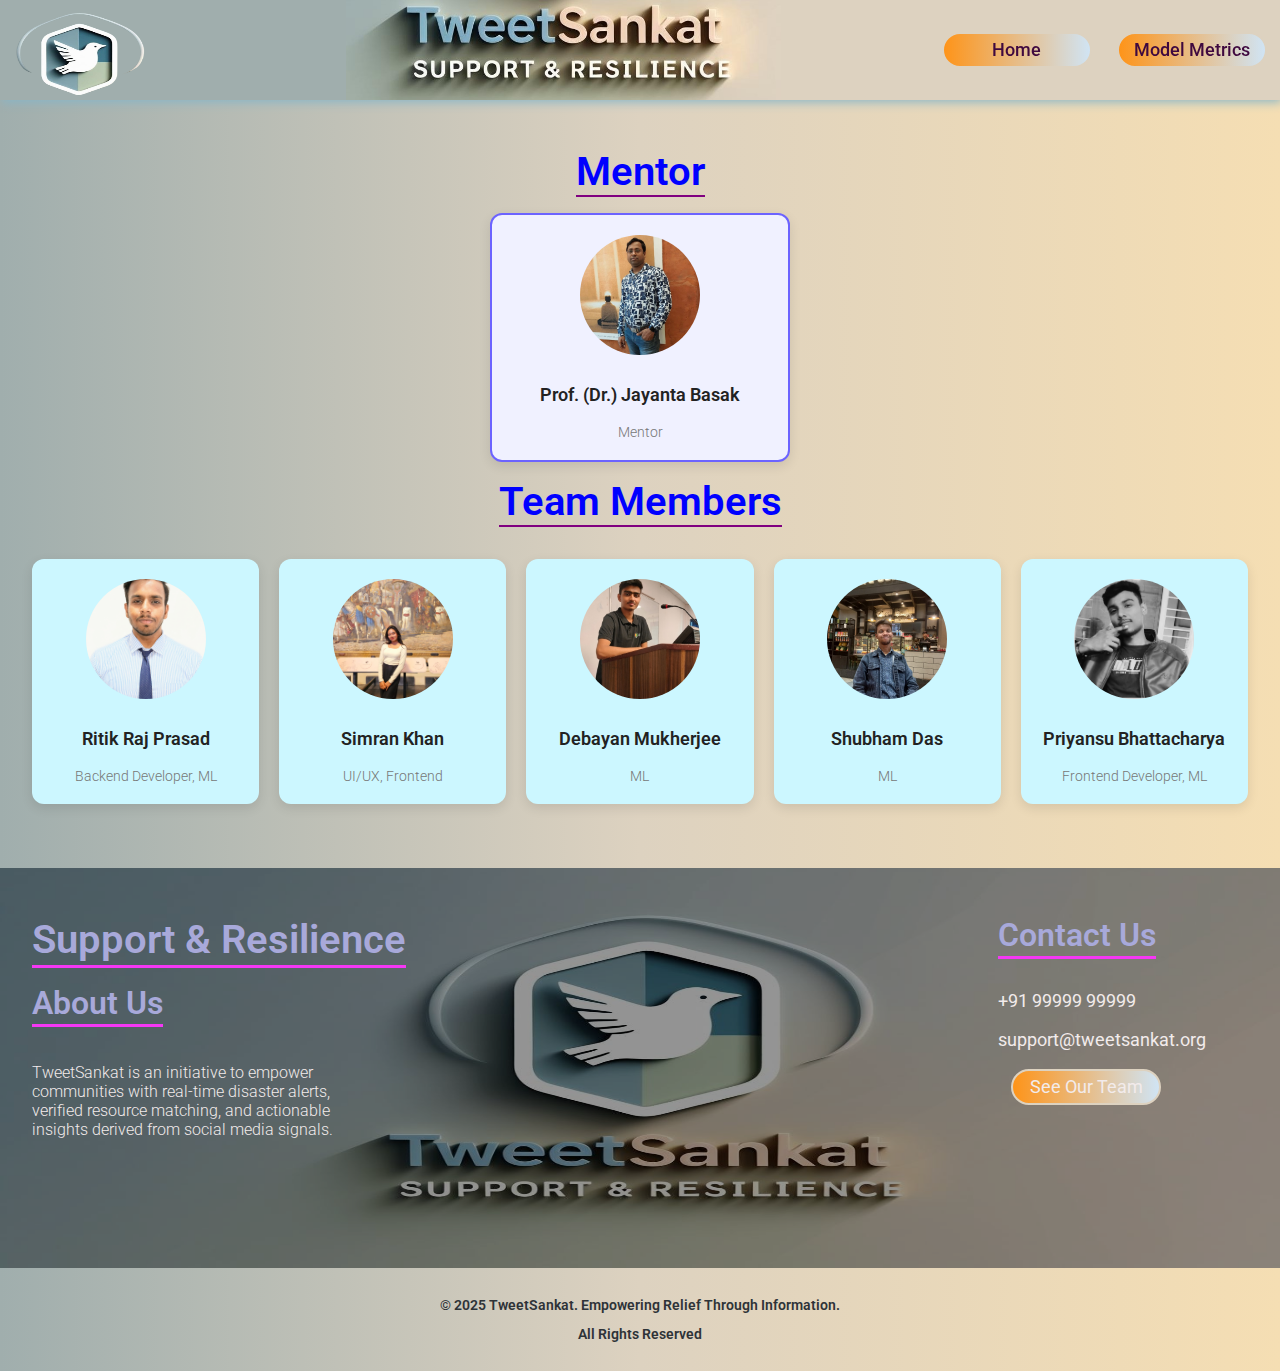
<file: team.html>
<!DOCTYPE html>
<html lang="en">
  <head>
    <meta charset="UTF-8" />
    <meta name="viewport" content="width=device-width, initial-scale=1.0" />
    <title>Tweetsankat - Team</title>
    <link rel="stylesheet" href="./assets/style.css" />
    <link rel="stylesheet" href="./assets/team.css" />
    <link rel="shortcut icon" href="./favicon/favicon.ico" type="image/x-icon">
  </head>
  <body>
    <!-- Header -->
    <header>
      <div class="container">
        <div class="nav_wrapper">
          <a href="#" class="nav-link">
            <img
              src="images/logo1-removebg-preview.png"
              alt="Logo"
              width="150"
              height="100"
              class="site_logo"
            />
          </a>
          <img
            src="images/text_logo.jpg"
            alt="logo"
            width="435"
            class="txt-logo"
          />
          <!-- call to action -->
          <ul class="nav_list cta">
            <li><a href="./index.html" class="nav_link btn">Home</a></li>
            <li>
              <a href="./model_metrics.html" class="nav_link btn"
                >Model Metrics</a
              >
            </li>
          </ul>
        </div>
      </div>
    </header>

    <main class="container team">
      <!-- Mentor Card -->
      <h3 class="Team_heading">Mentor</h3>
      <div class="card mentor">
        <img src="./assets/member_images/WhatsApp Image 2025-06-18 at 20.45.48_28d6b5e7.jpg" alt="Mentor Photo" />
        <h2>Prof. (Dr.) Jayanta Basak</h2>
        <p>Mentor</p>
      </div>
      <h3 class="Team_heading">Team Members</h3>
      <section class="team-container">
        <!-- Team Member Cards -->
        <div class="card">
          <img src="./assets/member_images/ritik.jpg" alt="Member 1" />
          <h2>Ritik Raj Prasad</h2>
          <p>Backend Developer, ML</p>
        </div>

        <div class="card">
          <img src="./assets/member_images/simran.jpg" alt="Member 2" />
          <h2>Simran Khan</h2>
          <p>UI/UX, Frontend</p>
        </div>

        <div class="card">
          <img src="./assets/member_images/debayan.jpg" alt="Member 3" />
          <h2>Debayan Mukherjee</h2>
          <p>ML</p>
        </div>

        <div class="card">
          <img src="./assets/member_images/shubham.jpg" alt="Member 4" />
          <h2>Shubham Das</h2>
          <p>ML</p>
        </div>

        <div class="card">
          <img src="./assets/member_images/WhatsApp Image 2025-03-30 at 14.06.29_2b62187e.jpg" alt="Member 5" />
          <h2>Priyansu Bhattacharya</h2>
          <p>Frontend Developer, ML</p>
        </div>
      </section>
    </main>

    <!-- footer -->
    <footer>
      <img src="images/logo.jpg" alt="TweetSankat Logo" />
      <div class="footerDiv">
        <div class="container">
          <section class="footerCon">
            <div class="footerHead">
              <h3 class="item-head">Support & Resilience</h3>
              <ul>
                <h4 class="item-head">About Us</h4>
                <li class="footer__about">
                  <p>
                    TweetSankat is an initiative to empower communities with
                    real-time disaster alerts, verified resource matching, and
                    actionable insights derived from social media signals.
                  </p>
                </li>
              </ul>

              <ul class="footer-link">
                <li>
                  <a href="#"><i class="fab fa-instagram fa-lg"></i></a>
                </li>
                <li>
                  <a href="#"><i class="fab fa-twitter fa-lg"></i></a>
                </li>
                <li>
                  <a href="#"><i class="fas fa-envelope fa-lg"></i></a>
                </li>
                <li>
                  <a href="#"><i class="fab fa-linkedin fa-lg"></i></a>
                </li>
              </ul>
            </div>

            <div class="footerItem">
              <h4 class="item-head">Contact Us</h4>
              <ul class="contact">
                <li><a href="tel:+919999999999">+91 99999 99999</a></li>
                <li>
                  <a href="mailto:support@tweetsankat.org"
                    >support@tweetsankat.org</a
                  >
                </li>
              </ul>
              <a href="./team.html" class="btn footer_btn">See Our Team</a>
            </div>
          </section>
        </div>
      </div>
      <div class="footerbg"></div>
    </footer>

    <div class="copyright container">
      <p>&copy; 2025 TweetSankat. Empowering Relief Through Information.</p>
      <p>All Rights Reserved</p>
    </div>
  </body>
</html>
</file>
<file: assets/style.css>
@import url("https://fonts.googleapis.com/css2?family=Oswald:wght@200..700&family=Roboto:ital,wght@0,100..900;1,100..900&display=swap");

:root {
  /* defined colors - matched with logo */
  --primary-color: #5e5e5e;
  --secondary-color: #ad8672;
  --text-color: #a8a9da;
  --text-color2: #3f093f;
  /* --text-color2: #ffffff; */
  --background-color: #88b6c8;
  --map-bg-color: #d8dde1;
  --resource-header-bg-color: #1a222a;
  --no-items-bg-color: #2e3338;
  --no-items-text-color: #ff7b7b;
  --bg-red: #f92222;
  --bg-green: #d4e8d5;
  --border-color: #bac2c9;
  --success-color: #22ff00;
  --error-color: #ff0000;
  --neutral-color: #f2c89d;

  /* fonts */
  --heading-font-size: 20px;
  --font-family: "Roboto", sans-serif;

  /* spacing */
  --space-16: 1rem;
  --space-24: 1.5rem;
  --space-32: 2rem;
  --space-48: 3rem;
  --space-64: 4rem;
  --space-80: 5rem;
}

* {
  margin: 0;
  padding: 0;
  box-sizing: border-box;
}

html {
  font-family: var(--font-family);
}

body {
  /* background: linear-gradient(to right, #a0aead 0%, #ddd2c0 50%, #b1faeb 100%); */
  background: linear-gradient(to right, #a0aead 0%, #ddd2c0 50%, #f5deb3 100%);
  /* background: url('./3334896.jpg'); */
  /* background: #413E49; */
  color: var(--text-color);
}

ul {
  list-style-type: none;
}

a {
  display: inline-block;
  text-decoration: none;
  font-size: 1.1rem;
}

h1 {
  font-size: 4rem;
}

h2 {
  font-size: 3rem;
  font-weight: 600;
}

h3 {
  font-size: 2.5rem;
  font-weight: 600;
}

h4 {
  font-size: 2rem;
  font-weight: 600;
}

p {
  font-size: 1.2rem;
  margin-top: 1.2rem;
  font-weight: 300;
}

.container {
  max-width: 1320px;
  margin: 0 auto;
}

#loader-container {
  position: fixed;
  top: 0;
  left: 0;
  background: white;
  background: linear-gradient(to right, #a0aead 0%, #ddd2c0 50%, #f5deb3 100%);
  width: 100%;
  height: 100%;
  z-index: 9999;
  display: flex;
  align-items: center;
  justify-content: center;
}

#lottie-loader {
  width: 70%;
  height: 70%;
}

#default-loader,
#fetch-loader {
  width: 400px;
  margin: 1rem auto;
}

body.loading main,
body.loading header,
body.loading footer {
  display: none;
}

header {
  background: linear-gradient(to right, #a0aead 55%, #ddd2c0 50%);
  color: var(--text-light);
  position: sticky;
  top: 0;
  z-index: 100;
  box-shadow: 2px 2px 10px var(--background-color);
}

.site_logo {
  /* object-fit: cover; */
  display: block;
}

.nav_wrapper {
  display: flex;
  justify-content: space-between;
  align-items: center;
  padding: 0 var(--spacing-md);
}

.nav_link {
  color: var(--text-light);
  margin: 0 var(--spacing-sm);
  text-decoration: none;
  font-weight: 500;
}

.txt-logo {
  margin-left: 3rem;
}

.cta {
  display: flex;
  gap: var(--spacing-sm);
  list-style: none;
}

.btn {
  color: var(--text-color2);
  background: linear-gradient(to right, #fe9419, #d0e4f4);
  width: 150px;
  border-radius: 28px;
  font-size: 1.1rem;
  text-align: center;
  padding: 6px 8px;
  border: 2px solid #ddd2c0;
  margin: 0 0.8rem;
}

.btn:hover {
  border: 2px solid #fe9419;
  background: linear-gradient(to right, #d0e4f4 40%, #fe9419 100%);
  transition: background 0.3s;
  cursor: pointer;
}

#fetch-tweets-btn {
  width: 200px;
  margin: auto;
}

.btn-wrapper{
  display: flex;
}

.spin-item {
  align-content: center;
  /* background-color: #c11ce21f; */
  max-height: fit-content;
  padding: 0.8rem;
}

.section_wrapper {
  padding: var(--space-24);
}

.map {
  width: 40%;
  background-color: var(--map-bg-color);
  min-height: 500px;
}

.affect-wrapper {
  background: #29cdff23;
  width: 100%;
  margin: var(--space-64) 0;
  box-shadow: 0 2px 10px #e100ff;
  border: 2px solid transparent;
  padding: 1rem;
}


.affect-wrapper:hover,
.tweet-list:hover {
  box-shadow: 0 2px 10px transparent;
  border: 2px solid  #e100ff;
  transition: 0.3s ease-in-out;
}

.affect-wrapper:hover h3{
  border-bottom: 2px solid  #00ffff !important;
}

.map-item {
  display: flex;
  justify-content: center;
  align-items: center;
  gap: var(--space-16);
}

.affect-stats {
  margin-bottom: var(--space-16);
}

.section_heading {
  font-size: var(--heading-font-size);
  margin-bottom: 10px;
}

.status-critical {
  color: var(--error-color);
}

.location {
  font-family: "Oswald", sans-serif;
  background-color: var(--no-items-bg-color);
  padding: 0.5rem;
  border-radius: 10px;
}

.location::before {
  content: "\f3c5";
  font-family: "Font Awesome 6 Free";
  font-weight: 900;
  color: var(--bg-red);
  margin-right: 8px;
  display: inline-block;
}

.available .location::before {
  color: var(--success-color);
}

.need .category-location {
  color: var(--background-color);
}

.resource-header > div:nth-child(2) {
  margin: 1.2rem 0 0.5rem 1rem;
}

.resource-header > div:nth-child(2)::before {
  font-family: "Font Awesome 6 Free";
  content: "\f3c5";
  font-weight: 900;
  font-size: 1.5rem;
  margin-right: 12px;
  color: var(--no-items-text-color);
}

.available .resource-header > div:nth-child(2)::before {
  color: var(--success-color);
}

.need .resource-item > span:first-child::before {
  font-family: "Font Awesome 6 Free";
  content: "\e097";
  font-weight: 900;
  margin-right: 12px;
  color: var(--error-color);
}

.available .resource-item > span:first-child::before {
  font-family: "Font Awesome 6 Free";
  content: "\e098";
  font-weight: 900;
  margin-right: 12px;
  color: var(--success-color);
}

.available .category-location {
  color: var(--background-color);
}

#need-list .resource-group .resource-header > .location {
  color: var(--error-color);
  text-align: center;
}

#available-list .resource-group .resource-header > .location {
  color: #09ff00;
  text-align: center;
}

.status-active {
  color: #09ff00;
}

.status-neutral {
  color: var(--neutral-color);
}

.structured-list {
  display: flex;
  gap: var(--space-16);
}

.structured-block {
  flex: 1;
  border: 1px solid var(--border-color);
  padding: 10px;
  display: flex;
  flex-direction: column;
  max-height: 400px;
}

/* For Webkit browsers (Chrome, Safari, Edge) */
.structured-block::-webkit-scrollbar {
  width: 5px;
}

.structured-block::-webkit-scrollbar-track {
  background: #e0f7eb;
  border-radius: 10px;
}

.structured-block::-webkit-scrollbar-thumb {
  background: #41b664;
  border-radius: 10px;
  border: 2px solid #e0f7eb;
}

.need::-webkit-scrollbar-thumb {
  background: #df4d4d;
}

.structured-block::-webkit-scrollbar-thumb:hover {
  background: #349e55;
}

/* For Firefox */
.structured-block {
  scrollbar-width: thin;
  scrollbar-color: #41b664 #e0f7eb;
}

.need::-webkit-scrollbar-thumb {
  scrollbar-color: #b64141 #e0f7eb;
}

.need {
  background-color: #f2cccc;
  box-shadow: 0 4px 10px var(--bg-red);
}

.available {
  background-color: #d1f0d4;
  box-shadow: 0 4px 10px var(--success-color);
}

.category-location {
  font-weight: bold;
  margin-bottom: 10px;
  background: var(--resource-header-bg-color);
  padding: 5px;
  position: sticky;
  top: 100px;
  z-index: 10;
}

.resource-list {
  overflow-y: auto;
}

.tweet-inline {
  margin: var(--space-16);
  color: var(--resource-header-bg-color);
}

.resource-group {
  margin-bottom: var(--space-16);
  border-bottom: 1px solid #aaaaaa;
  padding-bottom: var(--space-16);
}

.resource-header {
  font-weight: bold;
  margin: var(--space-16);
  font-size: 1.2rem;
}

.resource-items {
  margin-left: 10px;
}

.status-icon {
  margin-right: 5px;
  font-size: 1.5rem;
}

/* Styling for the "No items available" message */
.no-items {
  padding: 1rem;
  color: var(--no-items-text-color);
  font-size: 1.2rem;
  font-weight: bold;
  text-align: center;
  background-color: var(--no-items-bg-color);
  border-radius: 8px;
  margin-top: 10px;
  border: 2px solid var(--no-items-text-color);
}

.resource-item {
  display: flex;
  justify-content: space-between;
  align-items: center;
  padding: 10px 15px;
  margin-bottom: 8px;
  border: 1px solid #ddd;
  color: var(--map-bg-color);
  font-weight: 600;
  border-radius: 6px;
  max-width: 95%;
  box-shadow: 0 1px 2px #0000000d;
}

.need .resource-item {
  background-color: #4509097b;
}

.available .resource-item {
  background-color: rgba(24, 75, 12, 0.463);
}

.resource-item button.match-btn {
  background-color: #007bff;
  color: white;
  border: none;
  padding: 6px 10px;
  border-radius: 4px;
  font-size: 0.85rem;
  cursor: pointer;
  margin-left: 10px;
}

.resource-item button.match-btn:hover {
  background-color: #0056b3;
}

/*testing */

.tweet-list {
  margin-bottom: 1rem;
  padding: 0.5rem;
  background-color: #41b66437;
  box-shadow: 0 2px 10px #e011fe;
  border-radius: 8px;
  max-height: 350px;
  border: 2px solid transparent;
  overflow-y: auto;
}

.tweet-list::-webkit-scrollbar {
  width: 8px;
}

.tweet-list::-webkit-scrollbar-track {
  background: #e0f7eb;
  border-radius: 10px;
}

.tweet-list::-webkit-scrollbar-thumb {
  background: #41b664;
  border-radius: 10px;
  border: 2px solid #e0f7eb;
}

.tweet-list::-webkit-scrollbar-thumb:hover {
  background: #349e55;
}

.tweet-text {
  font-family: "Oswald", sans-serif;
  font-weight: 400;
  color: var(--no-items-bg-color);
  background-color: #ffffff62;
  border-radius: 10px;
  padding: 0.4rem;
}

.tweet-entry {
  margin: 4px 0;
  padding: 6px 10px;
  background: #201919;
  border: 1px solid #ddd;
  border-radius: 4px;
}

#map {
  height: 600px;
  width: 60%;
  border-radius: 10px;
  margin-bottom: 1rem;
  z-index: 1;
}

.match-result {
  margin-top: 5px;
  padding: 6px 10px;
  background: #f1f1f1;
  border-left: 4px solid #555;
  font-size: 0.9em;
}

footer {
  display: flex;
  justify-content: center;
  background-color: var(--Black);
  position: relative;
  z-index: 1;
}

footer > img {
  display: inline-block;
  width: 100%;
  height: 400px;
  position: relative;
}

footer .item-head {
  color: var(--White);
}

footer p,
footer a {
  color: #f2ebeb !important;
}

.footerbg {
  position: absolute;
  z-index: 1;
  width: 100%;
  height: 100%;
  top: 0;
  left: 0;
  background-color: #0000006a;
}

.footerDiv {
  position: absolute;
  z-index: 100;
  left: 0;
  top: 0;
  width: 100%;
  height: 100%;
}

.footerHead {
  max-width: 33%;
  margin-left: 2rem;
}

.footerHead h3 {
  color: var(--White);
  font-size: 40px;
}

.item-head {
  margin-bottom: var(--space-16);
  padding-bottom: 2px;
  border-bottom: 3px solid #f537f5;
  max-width: fit-content;
  color: var(--text-color2);
}

.footer__about p {
  font-size: 1rem;
  max-width: 80%;
}

.footer-link {
  display: flex;
  justify-content: flex-start;
  align-items: center;
  column-gap: 20px;
  margin-top: var(--space-24);
}

.fab,
.fas {
  color: #83fff0;
}

.contact {
  margin-top: var(--space-32);
}

.contact li {
  margin-top: var(--space-16);
  border-bottom: 3px solid transparent;
}

.item-head:hover,
.contact li:hover {
  border-color: #00f7ff;
  transition: 0.3s;
}

.footerHead li {
  display: inline-block;
}

.footerHead a {
  display: inline-block;
}

.footerCon {
  display: flex;
  justify-content: space-between;
  padding: var(--space-48) 0;
}

.footerItem a {
  color: var(--text-color);
}

.footerItem {
  min-width: 22%;
}

.copyright {
  padding: var(--space-16);
}

.copyright p {
  font-size: 14px;
  margin: 0.8rem 0;
  text-align: center;
  color: var(--no-items-bg-color);
  font-weight: 600;
}

.footer_btn {
  margin-top: 1rem;
}

.footer_btn:hover {
    border: none !important;
}

/* responsiveness */

/* MAX-WIDTH: 1200px (large tablets / small desktops) */
@media (max-width: 1200px) {
  .container {
    max-width: 1180px;
  }

  .section_wrapper {
    flex-direction: column;
    gap: var(--space-24);
  }

  .map,
  .tweet-list-wrapper {
    width: 100%;
  }

  .structured-list {
    flex-direction: column;
    gap: var(--space-16);
  }

  .footerHead {
    margin-left: 2rem;
  }
}

/* MAX-WIDTH: 900px (tablets and landscape phones) */
@media (max-width: 998px) {
  h1 {
    font-size: 3rem;
  }

  h2 {
    font-size: 2.8rem;
    font-weight: 500;
  }

  h3 {
    font-size: 2.2rem;
    font-weight: 600;
  }

  h4 {
    font-size: 1.8rem;
    font-weight: 500;
  }

  p {
    font-size: 1rem;
    font-weight: 300;
  }

  .container {
    max-width: 768px;
  }

  .map-item{
    gap: 10px;
    flex-direction: column;
  }

  .btn-wrapper {
    max-width: fit-content;
    margin: auto;
    justify-content: center;
    gap: var(--space-16);
  }

  .spin-item {
    width: 100%;
  }

  #map{
    width: 100%;
  }

  .txt-logo {
    width: 350px;
  }

  .site_logo {
    height: 80px;
    width: 120px;
  }

  .btn {
    margin: 0.6rem;
    width: fit-content;
    padding: 0.5rem 0.7rem;
    font-size: 0.8rem;
  }

  .cta {
    flex-direction: column;
    justify-content: center;
  }

  .btn {
    margin: 0;
  }

  .map {
    min-height: 300px;
  }

  footer > img {
    height: 450px;
  }
}

/* MAX-WIDTH: 600px (small phones) */
@media (max-width: 724px) {
  body {
    font-size: 1rem;
  }

  .nav_wrapper {
    justify-content: start;
  }

  #default-loader,
  #fetch-loader{
    width: 200px;
  }

  .txt-logo {
    width: 300px;
    height: 80px;
    margin-left: 0;
  }

  .container {
    max-width: 568px;
  }

  .structured-block {
    padding: 1rem;
  }

  .footerHead h3 {
    font-size: 1.2rem;
  }

  .footer-link a {
    font-size: 0.9rem;
  }
}

@media (max-width: 530px) {
  p,
  .tweet-inline,
  span,
  button {
    font-size: 0.8rem;
  }

  .site_logo {
    width: 80px;
    height: 65px;
  }

  .txt-logo {
    width: 200px;
    height: 70px;
    margin-left: 0;
  }

  header {
    background: linear-gradient(to right, #a0aead 50%, #ddd2c0 50%);
  }

  .container {
    max-width: 100%;
  }

  #map {
    max-height: 400px;
  }

  .cta {
    flex-direction: row;
    gap: var(--space-16);
  }

  .footerCon {
    flex-direction: column;
    width: 100%;
    justify-content: center;
  }

  .footerHead {
    max-width: 100%;
  }

  .footerItem {
    margin: 2rem;
  }
}

@media (max-width: 463px) {
  h3 {
    font-size: 2rem;
  }

  header {
    background: linear-gradient(to right, #a0aead 40%, #ddd2c0 45%);
  }

  .site_logo {
    width: 70px;
    height: 60px;
  }

  .txt-logo {
    width: 150px;
    height: 60px;
    margin-left: 0;
  }
}

@media (max-width: 404px) {
  h3 {
    font-size: 1.5rem;
  }

  .btn {
    font-size: 0.7rem;
    font-weight: 500;
  }

  .cta {
    gap: 0.2rem;
  }

  .footer_btn {
    margin-top: 1.5rem;
  }

  footer > img {
    height: 560px;
  }
}

@media (max-width: 380px) {
  header {
    background: linear-gradient(to right, #a0aead 40%, #ddd2c0 45%);
  }

  .site_logo {
    width: 70px;
    height: 50px;
  }

  .txt-logo {
    width: 130px;
    height: 50px;
    margin-right: 0.5rem;
  }

  .btn {
    font-size: 0.7rem;
    font-weight: 500;
  }

  .cta {
    gap: 0.2rem;
  }

  .tweet-inline,
  span,
  .resource-item button.match-btn {
    font-size: 0.7rem;
  }
}

@media (max-width: 364px) {
  .site_logo {
    width: 60px;
    height: 50px;
  }

  .txt-logo {
    width: 110px;
  }

  .btn {
    padding: 0.4rem;
  }
}
</file>
<file: assets/team.css>
.title {
  text-align: center;
  margin-bottom: 40px;
  color: #444;
}

.mentor{
  max-width: 300px;
  margin: 1rem auto;
}

.team {
  padding: 2rem 0;
}

.team-container {
  display: grid;
  grid-template-columns: repeat(auto-fit, minmax(220px, 1fr));
  gap: 20px;
  padding: 2rem;
}

.card {
  background: #ccf7ff;
  border-radius: 12px;
  box-shadow: 0 4px 12px rgba(0,0,0,0.1);
  text-align: center;
  padding: 20px;
  transition: transform 0.3s ease;
}

.card:hover {
  background: #38ff7479;
  transform: translateY(-5px);
}

.card img {
  width: 120px;
  height: 120px;
  object-fit: cover;
  border-radius: 50%;
  margin-bottom: 15px;
}

.card h2 {
  margin: 10px 0 5px;
  font-size: 18px;
  color: #222;
}

.card p {
  color: #777;
  font-size: 14px;
}

/* Special style for mentor */
.mentor {
  border: 2px solid #6c63ff;
  background: #f0f1ff;
}

.Team_heading{
  max-width: fit-content;
  margin: 1rem auto 0;
  text-align: center;
  color: blue;
  border-bottom: 2px solid purple;
}
</file>
